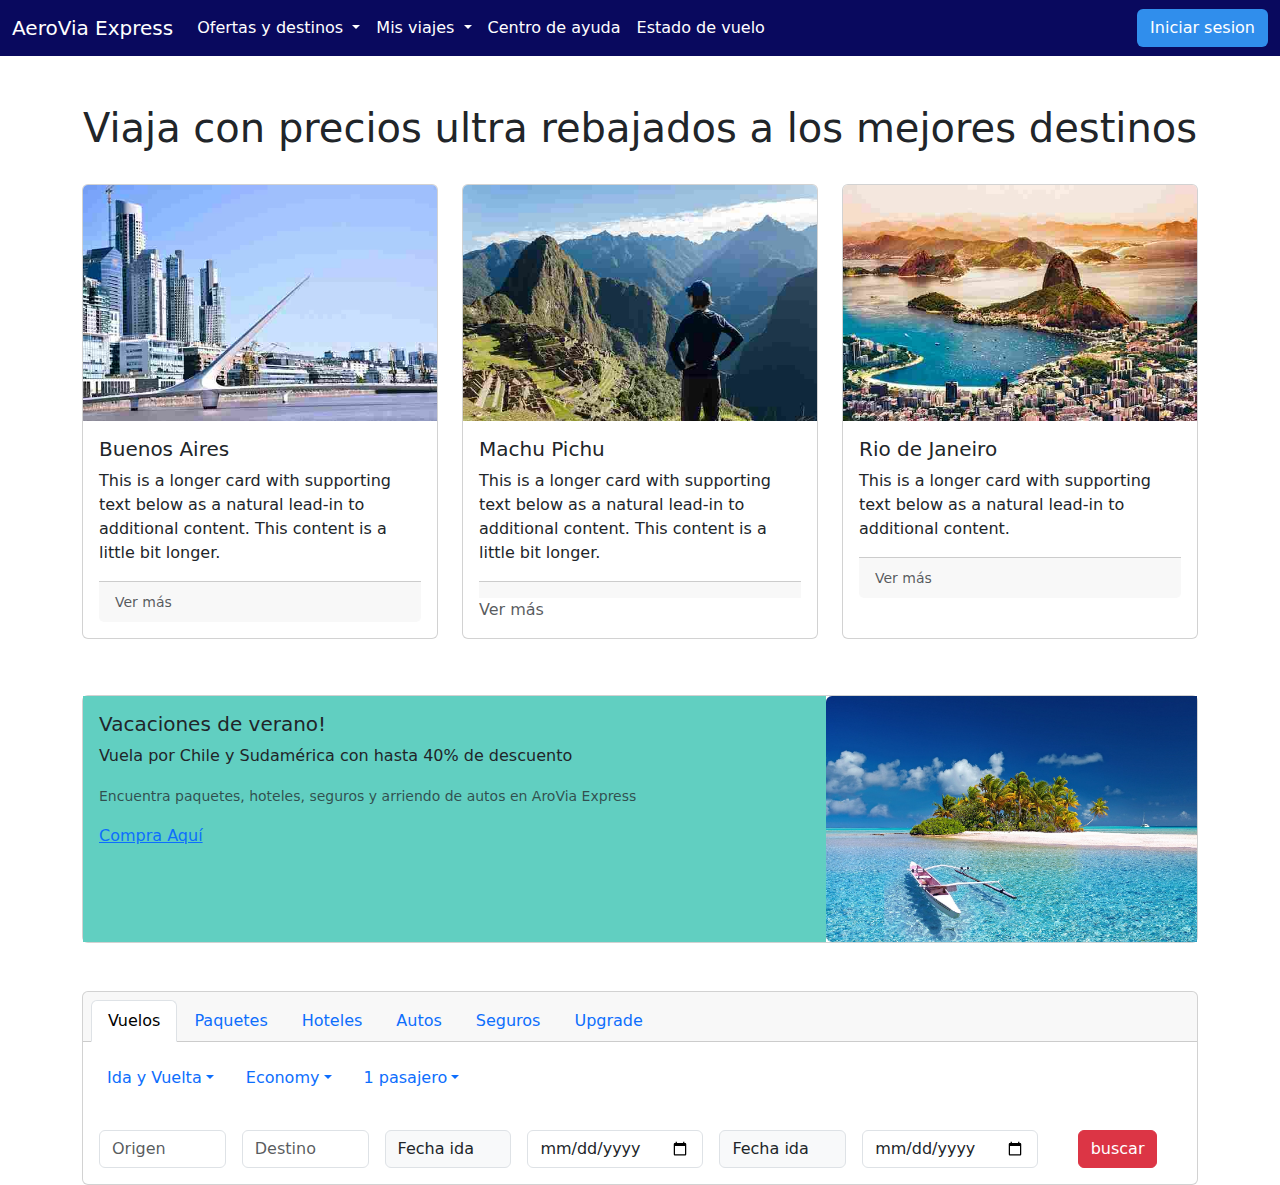
<file: index.html>
<!doctype html>
<html lang="en">

<head>
  <meta charset="utf-8">
  <meta name="viewport" content="width=device-width, initial-scale=1">
  <title>Evaluación m.2 s-6</title>
  <link rel="stylesheet" href="./assets/style.css">
  <link href="https://cdn.jsdelivr.net/npm/bootstrap@5.3.3/dist/css/bootstrap.min.css" rel="stylesheet"
    integrity="sha384-QWTKZyjpPEjISv5WaRU9OFeRpok6YctnYmDr5pNlyT2bRjXh0JMhjY6hW+ALEwIH" crossorigin="anonymous">
</head>

<body>


  <nav class="navbar navbar-expand-lg navbar-dark">
    <div class="container-fluid">
      <a class="navbar-brand" href="#">AeroVia Express</a>
      <button class="navbar-toggler" type="button" data-bs-toggle="collapse" data-bs-target="#navbarNav"
        aria-controls="navbarNav" aria-expanded="false" aria-label="Toggle navigation">
        <span class="navbar-toggler-icon"></span>
      </button>
      <div class="collapse navbar-collapse" id="navbarNav">
        <ul class="navbar-nav me-auto">
          <li class="nav-item dropdown">
            <a class="nav-link dropdown-toggle" data-bs-toggle="dropdown" href="#" role="button" aria-expanded="false">
              Ofertas y destinos
            </a>
            <div class="dropdown-menu">
              <a class="dropdown-item" href="#">Ofertas nacionales</a>
              <a class="dropdown-item" href="#">Ofertas internacionales</a>
              <a class="dropdown-item" href="#">Promociones especiales</a>
            </div>
          </li>
          <li class="nav-item dropdown">
            <a class="nav-link dropdown-toggle" data-bs-toggle="dropdown" href="#" role="button" aria-expanded="false">
              Mis viajes
            </a>
            <div class="dropdown-menu">
              <a class="dropdown-item" href="#">Administrar viajes</a>
              <a class="dropdown-item" href="#">Check-in</a>
              <a class="dropdown-item" href="#">Próximos viajes</a>
            </div>
          </li>
          <li class="nav-item"><a class="nav-link" href="#">Centro de ayuda</a></li>
          <li class="nav-item"><a class="nav-link" href="#">Estado de vuelo</a></li>

        </ul>
        <button class="btn-login btn"> Iniciar sesion</button>
      </div>
    </div>
  </nav>




  <!-- titulo  -->
  <section class="mt-5">
    <div class="container text-center">
      <h1>Viaja con precios ultra rebajados a los mejores destinos</h1>
    </div>
  </section>

  <!-- destinos  -->
  <section class="container mx-auto mt-5">
    <div class="destinos row row-cols-1 row-cols-md-3 g-4">
      <div class="col my-2">
        <div class="card h-100">
          <img src="./assets/img/Buenos aires.jpg" class="card-img-top" alt="buenos aires">
          <div class="card-body">
            <h5 class="card-title">Buenos Aires</h5>
            <p class="card-text">This is a longer card with supporting text below as a natural lead-in to additional
              content. This content is a little bit longer.</p>
            <div class="card-footer">
              <small class="text-muted">Ver más</small>
            </div>
          </div>
        </div>
      </div>
      <div class="col my-2">
        <div class="card h-100">
          <img src="./assets/img/machu pichu.jpg" class="card-img-top" alt="machu pichu">
          <div class="card-body">
            <h5 class="card-title">Machu Pichu</h5>
            <p class="card-text">This is a longer card with supporting text below as a natural lead-in to additional
              content. This content is a little bit longer.</p>
            <div class="card-footer"></div>
            <div small class="text-muted">Ver más</small>
            </div>
          </div>
        </div>
      </div>
      <div class="col my-2">
        <div class="card h-100">
          <img src="./assets/img/Rio de janeiro.jpg" class="card-img-top" alt="rio de janeiro">
          <div class="card-body">
            <h5 class="card-title">Rio de Janeiro</h5>
            <p class="card-text">This is a longer card with supporting text below as a natural lead-in to additional
              content.</p>
            <div class="card-footer">
              <small class="text-muted">Ver más</small>
            </div>
          </div>
        </div>
      </div>
    </div>
    </div>
    </div>
    </div>
  </section>

  <!-- carta horizontal  -->
  <section class="container mt-5">
    <div class="card mb-3">
      <div class="row g-0">
        <div class="col-md-8">
          <div class="promocion card-body h-100">
            <h5 class="card-title">Vacaciones de verano!</h5>
            <p class="card-text">Vuela por Chile y Sudamérica con hasta 40% de descuento</p>
            <p class="card-text"><small class="text-body-secondary">Encuentra paquetes, hoteles, seguros y arriendo de
                autos en AroVia Express</small></p>
            <a href="#">Compra Aquí</a>
          </div>
        </div>
        <div class="col-md-4">
          <img src="./assets/img/polynesia.jpg" class="img-fluid rounded-start h-100" alt="polynesia">
        </div>
      </div>
    </div>
  </section>

  <!-- formulario  -->
  <section class="container mt-5">
    <div class="card text-center">
      <div class="card-header">
        <ul class="nav  nav-tabs card-header-tabs">
          <li class="nav-item">
            <a class="nav-link active" aria-current=" " href="#">Vuelos</a>
          </li>
          <li class="nav-item">
            <a class="nav-link " aria-current="false" href="#">Paquetes</a>
          </li>
          <li class="nav-item">
            <a class="nav-link " aria-current="false" href="#">Hoteles</a>
          </li>
          <li class="nav-item">
            <a class="nav-link " aria-current="false" href="#">Autos</a>
          </li>
          <li class="nav-item">
            <a class="nav-link" aria-current="false" href="#">Seguros</a>
          </li>
          <li class="nav-item">
            <a class="nav-link" aria-current="false" href="#">Upgrade</a>
          </li>
        </ul>
      </div>
      <div class="card-body">
        <ul class="nav nav-pills card-header-pills">
          <li class="nav-item dropdown">
            <a class="nav-link dropdown-toggle" data-bs-toggle="dropdown" href="#" role="button"
              aria-expanded="false">Ida y Vuelta</a>
            <ul class="dropdown-menu">
              <a class="dropdown-item" href="#">Solo ida</a>
              <a class="dropdown-item" href="#">Ida y vuelta</a>
            </ul>
          </li>
          <li class="nav-item dropdown">
            <a class="nav-link dropdown-toggle" data-bs-toggle="dropdown" href="#" role="button"
              aria-expanded="false">Economy</a>
            <ul class="dropdown-menu">
              <a class="dropdown-item" href="#">Economy</a>
              <a class="dropdown-item" href="#">Premium economy</a>
              <a class="dropdown-item" href="#">Business</a>
            </ul>
          </li>
          <li class="nav-item dropdown">
            <a class="nav-link dropdown-toggle" data-bs-toggle="dropdown" href="#" role="button" aria-expanded="false">
              1 pasajero</a>
            <ul class="dropdown-menu">
              <a class="dropdown-item" href="#">1 pasajero</a>
              <a class="dropdown-item" href="#">2 pasajeros</a>
              <a class="dropdown-item" href="#">3 pasajeros</a>
              <a class="dropdown-item" href="#">4 pasajeros</a>
            </ul>
          </li>
        </ul>
      </div>
      <div class="card-body">
        <form class="row g-3 ">
          <div class="col">

            <input type="text" class="form-control" placeholder="Origen" required>
          </div>
          <div class="col">
            <input type="text" class="form-control" placeholder="Destino" required>

          </div>
          <div class="col">
            <span class="input-group-text">Fecha ida</span>
          </div>
          <div class="col">

            <input type="date" class="form-control" id="fechaId" aria-describedby="fechaHelp">
          </div>
          <div class="col">
            <span class="input-group-text">Fecha ida</span>
          </div>
          <div class="col">

            <input type="date" class="form-control" id="fechaId" aria-describedby="fechaHelp">
          </div>
          <div class="col">
            <button class="btn btn-danger">buscar</button>
          </div>
        </form>
      </div>
  </section>
  <script src="https://cdn.jsdelivr.net/npm/bootstrap@5.3.3/dist/js/bootstrap.bundle.min.js"
    integrity="sha384-YvpcrYf0tY3lHB60NNkmXc5s9fDVZLESaAA55NDzOxhy9GkcIdslK1eN7N6jIeHz"
    crossorigin="anonymous"></script>
</body>

</html>
</file>
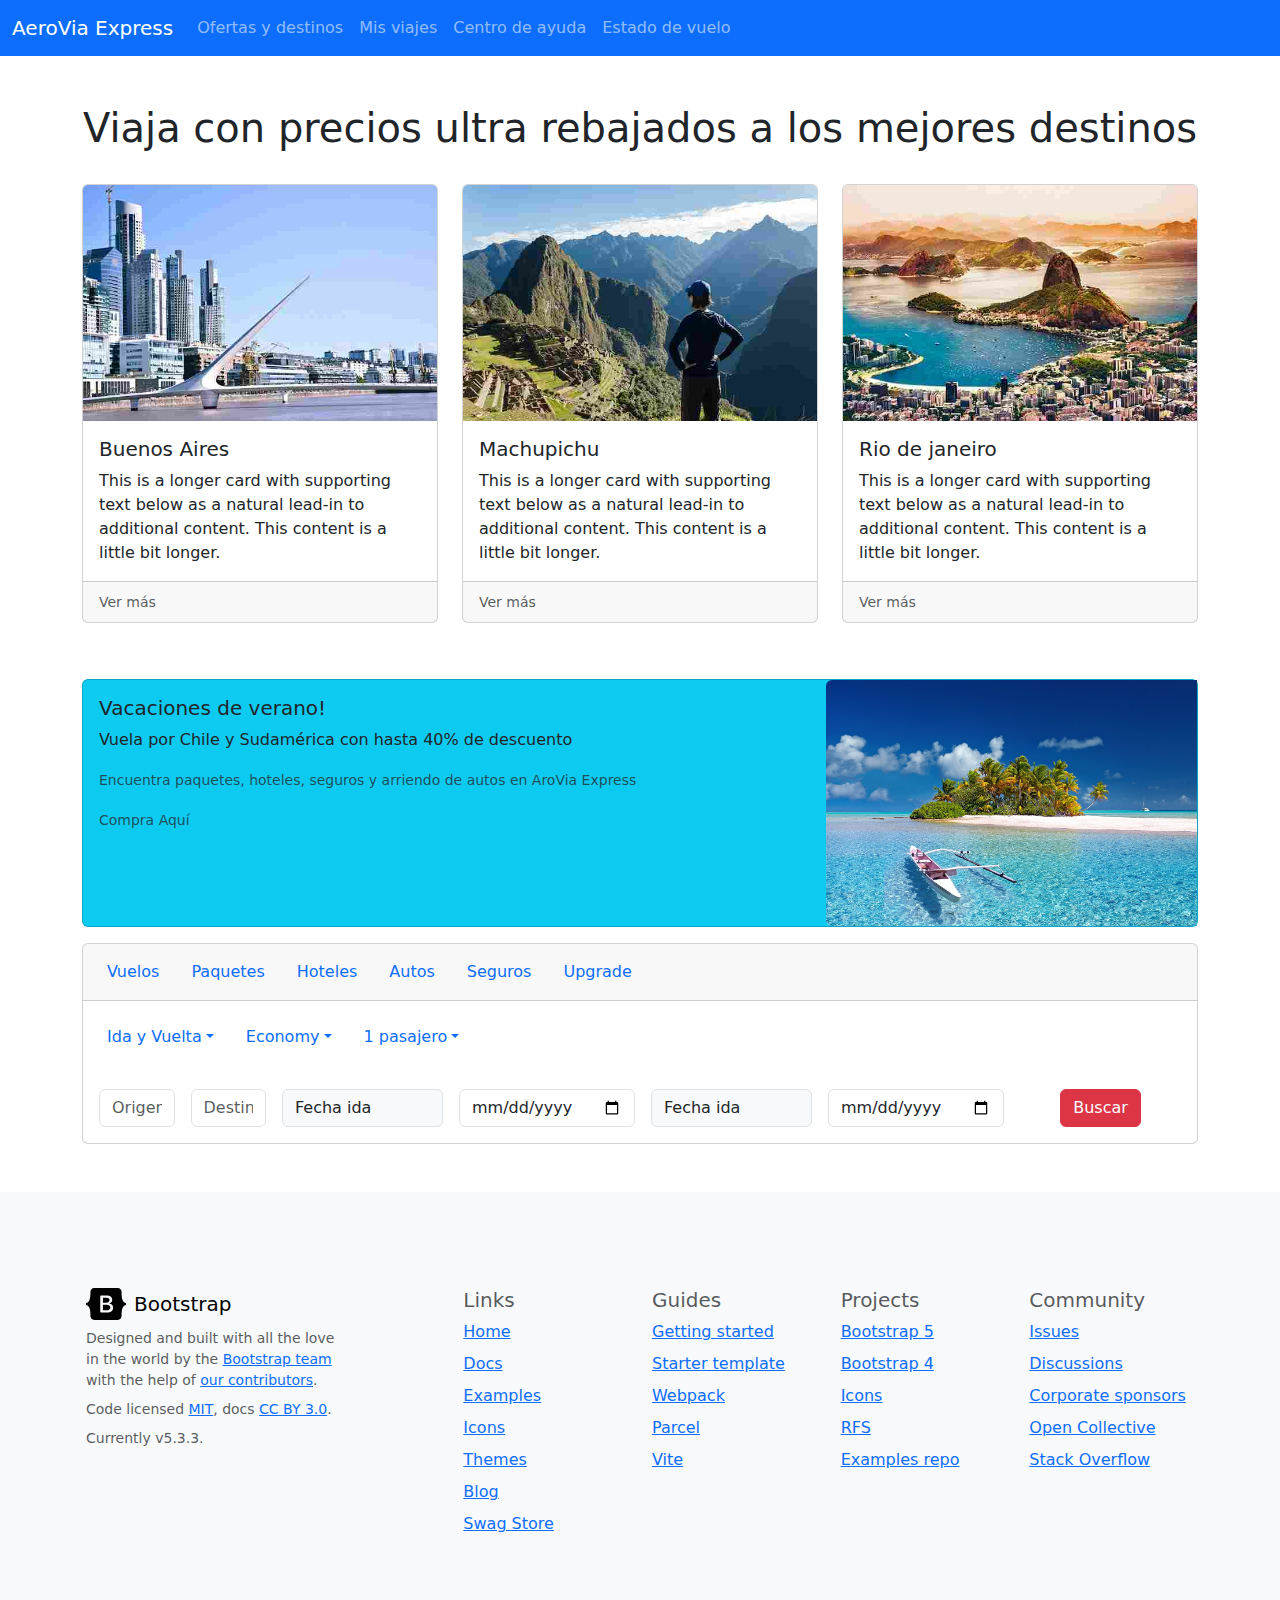
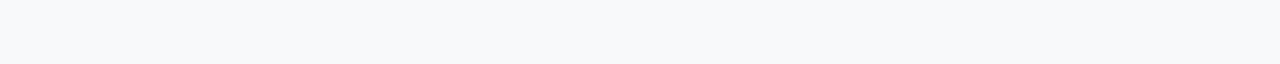
<file: index2.html>
<!doctype html>
<html lang="en">
  <head>
    <meta charset="utf-8">
    <meta name="viewport" content="width=device-width, initial-scale=1">
    <title>AeroVia Express</title>
    <!-- bootstrap css -->
    <!-- 
    Configura el proyecto de manera adecuada para utilizar Bootstrap ya sea por CDN o descarga.
    -->
    <link href="https://cdn.jsdelivr.net/npm/bootstrap@5.3.3/dist/css/bootstrap.min.css" rel="stylesheet" integrity="sha384-QWTKZyjpPEjISv5WaRU9OFeRpok6YctnYmDr5pNlyT2bRjXh0JMhjY6hW+ALEwIH" crossorigin="anonymous">
  </head>
  <body>

    <!-- 
    Utilizando Bootstrap debes colocar un navbar con el nombre de la empresa SKYP y las opciones “Planifica tu Viaje”, “Administra tu vuelo”, “Check-In” y “Centro de Ayuda”.
    https://getbootstrap.com/docs/5.3/components/navbar/#nav
    
    El color del navbar lo encontrarás en Bootstrap.
    https://getbootstrap.com/docs/5.3/components/navbar/#color-schemes
    -->
    <nav class="navbar navbar-expand-lg navbar-dark bg-primary">
      <div class="container-fluid">
        <a class="navbar-brand" href="#">AeroVia Express</a>
        <button class="navbar-toggler" type="button" data-bs-toggle="collapse" data-bs-target="#navbarNav" aria-controls="navbarNav" aria-expanded="false" aria-label="Toggle navigation">
          <span class="navbar-toggler-icon"></span>
        </button>
        <div class="collapse navbar-collapse" id="navbarNav">
          <ul class="navbar-nav">
            <li class="nav-item">
              <a class="nav-link" aria-current="page" href="#">Ofertas y destinos</a>
            </li>
            <li class="nav-item">
              <a class="nav-link" href="#">Mis viajes</a>
            </li>
            <li class="nav-item">
              <a class="nav-link" href="#">Centro de ayuda</a>
            </li>
            <li class="nav-item">
              <a class="nav-link" href="#">Estado de vuelo</a>
            </li>
          </ul>
        </div>
      </div>
    </nav>

    <!-- 
    La página web debe llevar el título “Viaja con precios ultra rebajados a los mejores destinos”.
    -->
    <section class="mt-5">
      <div class="container text-center">
        <h1>Viaja con precios ultra rebajados a los mejores destinos</h1>
      </div>
    </section>

    <!-- 
    Debes colocar tres Card que permitan mostrar los destinos disponibles para viajar (encontrarás las imágenes en el material complementario).
    https://getbootstrap.com/docs/5.3/components/card/#card-groups
    -->
    <section class="container mx-auto mt-5">
      <div class="row row-cols-1 row-cols-md-3 g-4">
        <!-- carta 1 -->
        <div class="col my-2">
          <div class="card h-100">
            <!-- https://imagecompressor.11zon.com/es/compress-photo/compress-photo-to-100kb  -->
            <img src="./img/Buenos aires.jpg" class="card-img-top" alt="buenos aires">
            <div class="card-body">
              <h5 class="card-title">Buenos Aires</h5>
              <p class="card-text">This is a longer card with supporting text below as a natural lead-in to additional content. This content is a little bit longer.</p>
            </div>
            <div class="card-footer">
              <small class="text-muted" data-bs-toggle="modal" data-bs-target="#modalBuenosAires">Ver más</small>
            </div>
          </div>
        </div>
        <!-- carta 2 -->
        <div class="col my-2">
          <div class="card h-100">
            <img src="./img/machu pichu.jpg" class="card-img-top" alt="Machupichu">
            <div class="card-body">
              <h5 class="card-title">Machupichu</h5>
              <p class="card-text">This is a longer card with supporting text below as a natural lead-in to additional content. This content is a little bit longer.</p>
            </div>
            <div class="card-footer">
              <small class="text-muted">Ver más</small>
            </div>
          </div>
        </div>

        <!-- carta 3 -->
        <div class="col my-2">
          <div class="card h-100">
            <img src="./img/Rio de janeiro.jpg" class="card-img-top" alt="Machupichu">
            <div class="card-body">
              <h5 class="card-title">Rio de janeiro</h5>
              <p class="card-text">This is a longer card with supporting text below as a natural lead-in to additional content. This content is a little bit longer.</p>
            </div>
            <div class="card-footer">
              <small class="text-muted">Ver más</small>
            </div>
          </div>
        </div>
    </section>

    <!-- Modal buenos aires -->
    <div class="modal fade" id="modalBuenosAires" tabindex="-1" aria-labelledby="exampleModalLabel" aria-hidden="true">
      <div class="modal-dialog">
        <div class="modal-content">
          <div class="modal-header">
            <h1 class="modal-title fs-5" id="exampleModalLabel">Buenos Aires</h1>
            <button type="button" class="btn-close" data-bs-dismiss="modal" aria-label="Close"></button>
          </div>
          <div class="modal-body"> 
            <!-- cuerpo del modal -->
            <div class="col my-2">
              <div class="card h-100">
                <!-- https://imagecompressor.11zon.com/es/compress-photo/compress-photo-to-100kb  -->
                <img src="./img/Buenos aires.jpg" class="card-img-top" alt="buenos aires">
                <div class="card-body">
                  <h5 class="card-title">Buenos Aires</h5>
                  <p class="card-text">This is a longer card with supporting text below as a natural lead-in to additional content. This content is a little bit longer.</p>
                </div>
                <div class="card-footer">
                  <small class="text-muted" data-bs-toggle="modal" data-bs-target="#modalBuenosAires">Ver más</small>
                </div>
              </div>
            </div>
          </div>
          <div class="modal-footer">
            <button type="button" class="btn btn-secondary" data-bs-dismiss="modal">Close</button>
          </div>
        </div>
      </div>
    </div>

    <!-- carta horizontal https://getbootstrap.com/docs/5.3/components/card/#horizontal-->
    <section class="container mt-5">
      <div class="card mb-3 bg-info">
        <div class="row g-0">
          <div class="col-md-8">
            <div class="card-body">
              <h5 class="card-title">Vacaciones de verano!</h5>
              <p class="card-text">Vuela por Chile y Sudamérica con hasta 40% de descuento</p>
              <p class="card-text"><small class="text-body-secondary">Encuentra paquetes, hoteles, seguros y arriendo de autos en AroVia Express</small></p>
              <p class="card-text"><small class="text-body-secondary">Compra Aquí</small></p>
            </div>
          </div>
          <div class="col-md-4">
            <img src="./img/polynesia.jpg" class="img-fluid rounded-start h-100" alt="polynesia">
          </div>
        </div>
      </div>
    </section>
    
    <!-- formulario horizontal -->
    <!--https://getbootstrap.com/docs/5.3/components/card/#navigation-->
    <section class="container">
      <div class="card text-center">
        <div class="card-header">
          <ul class="nav nav-pills card-header-pills">
            <li class="nav-item">
              <a class="nav-link" href="#">Vuelos</a>
            </li>
            <li class="nav-item">
              <a class="nav-link" href="#">Paquetes</a>
            </li>
            <li class="nav-item">
              <a class="nav-link" href="#">Hoteles</a>
            </li>
            <li class="nav-item">
              <a class="nav-link" href="#">Autos</a>
            </li>
            <li class="nav-item">
              <a class="nav-link" href="#">Seguros</a>
            </li>
            <li class="nav-item">
              <a class="nav-link" href="#">Upgrade</a>
            </li>
          </ul>
        </div>
        <div class="card-body">
          <!-- https://getbootstrap.com/docs/5.3/components/navs-tabs/#pills-with-dropdowns -->
          <ul class="nav nav-pills card-header-pills">
            <li class="nav-item dropdown">
              <a class="nav-link dropdown-toggle" data-bs-toggle="dropdown" href="#" role="button" aria-expanded="false">Ida y Vuelta</a>
              <ul class="dropdown-menu">
                <li><a class="dropdown-item" href="#">Action</a></li>
                <li><a class="dropdown-item" href="#">Another action</a></li>
                <li><a class="dropdown-item" href="#">Something else here</a></li>
                <li><hr class="dropdown-divider"></li>
                <li><a class="dropdown-item" href="#">Separated link</a></li>
              </ul>
            </li>
            <li class="nav-item dropdown">
              <a class="nav-link dropdown-toggle" data-bs-toggle="dropdown" href="#" role="button" aria-expanded="false">Economy</a>
              <ul class="dropdown-menu">
                <li><a class="dropdown-item" href="#">Action</a></li>
                <li><a class="dropdown-item" href="#">Another action</a></li>
                <li><a class="dropdown-item" href="#">Something else here</a></li>
                <li><hr class="dropdown-divider"></li>
                <li><a class="dropdown-item" href="#">Separated link</a></li>
              </ul>
            </li>
            <li class="nav-item dropdown">
              <a class="nav-link dropdown-toggle" data-bs-toggle="dropdown" href="#" role="button" aria-expanded="false">1 pasajero</a>
              <ul class="dropdown-menu">
                <li><a class="dropdown-item" href="#">Action</a></li>
                <li><a class="dropdown-item" href="#">Another action</a></li>
                <li><a class="dropdown-item" href="#">Something else here</a></li>
                <li><hr class="dropdown-divider"></li>
                <li><a class="dropdown-item" href="#">Separated link</a></li>
              </ul>
            </li>
          </ul>
        </div>
        <div class="card-body">
          <div class="row g-3">
            <div class="col-sm-6 col-lg-1">
              <input type="text" class="form-control" placeholder="Origen" aria-label="Origen">
            </div>
            <div class="col-sm-6 col-lg-1">
              <input type="text" class="form-control" placeholder="Destino" aria-label="Destino">
            </div>
            <div class="col">
              <!-- https://getbootstrap.com/docs/5.3/forms/input-group/#basic-example -->
              <span class="input-group-text">Fecha ida</span>
            </div>
            <div class="col">
              <input type="date" class="form-control" placeholder="Fecha ida" aria-label="Zip">
            </div>
            <div class="col">
              <!-- https://getbootstrap.com/docs/5.3/forms/input-group/#basic-example -->
              <span class="input-group-text">Fecha ida</span>
            </div>
            <div class="col">
              <input type="date" class="form-control" placeholder="Fecha vuelta" aria-label="Zip">
            </div>
            <div class="col">
              <button class="btn btn-danger">Buscar</button>
            </div>
          </div>
        </div>
      </div>
    </section> 

    <!-- footer -->
    <footer class="bd-footer py-4 py-md-5 mt-5 bg-body-tertiary">
      <div class="container py-4 py-md-5 px-4 px-md-3 text-body-secondary">
        <div class="row">
          <div class="col-lg-3 mb-3">
            <a class="d-inline-flex align-items-center mb-2 text-body-emphasis text-decoration-none" href="/" aria-label="Bootstrap">
              <svg xmlns="http://www.w3.org/2000/svg" width="40" height="32" class="d-block me-2" viewBox="0 0 118 94" role="img"><title>Bootstrap</title><path fill-rule="evenodd" clip-rule="evenodd" d="M24.509 0c-6.733 0-11.715 5.893-11.492 12.284.214 6.14-.064 14.092-2.066 20.577C8.943 39.365 5.547 43.485 0 44.014v5.972c5.547.529 8.943 4.649 10.951 11.153 2.002 6.485 2.28 14.437 2.066 20.577C12.794 88.106 17.776 94 24.51 94H93.5c6.733 0 11.714-5.893 11.491-12.284-.214-6.14.064-14.092 2.066-20.577 2.009-6.504 5.396-10.624 10.943-11.153v-5.972c-5.547-.529-8.934-4.649-10.943-11.153-2.002-6.484-2.28-14.437-2.066-20.577C105.214 5.894 100.233 0 93.5 0H24.508zM80 57.863C80 66.663 73.436 72 62.543 72H44a2 2 0 01-2-2V24a2 2 0 012-2h18.437c9.083 0 15.044 4.92 15.044 12.474 0 5.302-4.01 10.049-9.119 10.88v.277C75.317 46.394 80 51.21 80 57.863zM60.521 28.34H49.948v14.934h8.905c6.884 0 10.68-2.772 10.68-7.727 0-4.643-3.264-7.207-9.012-7.207zM49.948 49.2v16.458H60.91c7.167 0 10.964-2.876 10.964-8.281 0-5.406-3.903-8.178-11.425-8.178H49.948z" fill="currentColor"></path></svg>
              <span class="fs-5">Bootstrap</span>
            </a>
            <ul class="list-unstyled small">
              <li class="mb-2">Designed and built with all the love in the world by the <a href="/docs/5.3/about/team/">Bootstrap team</a> with the help of <a href="https://github.com/twbs/bootstrap/graphs/contributors">our contributors</a>.</li>
              <li class="mb-2">Code licensed <a href="https://github.com/twbs/bootstrap/blob/main/LICENSE" target="_blank" rel="license noopener">MIT</a>, docs <a href="https://creativecommons.org/licenses/by/3.0/" target="_blank" rel="license noopener">CC BY 3.0</a>.</li>
              <li class="mb-2">Currently v5.3.3.</li>
            </ul>
          </div>
          <div class="col-6 col-lg-2 offset-lg-1 mb-3">
            <h5>Links</h5>
            <ul class="list-unstyled">
              <li class="mb-2"><a href="/">Home</a></li>
              <li class="mb-2"><a href="/docs/5.3/">Docs</a></li>
              <li class="mb-2"><a href="/docs/5.3/examples/">Examples</a></li>
              <li class="mb-2"><a href="https://icons.getbootstrap.com/">Icons</a></li>
              <li class="mb-2"><a href="https://themes.getbootstrap.com/">Themes</a></li>
              <li class="mb-2"><a href="https://blog.getbootstrap.com/">Blog</a></li>
              <li class="mb-2"><a href="https://cottonbureau.com/people/bootstrap" target="_blank" rel="noopener">Swag Store</a></li>
            </ul>
          </div>
          <div class="col-6 col-lg-2 mb-3">
            <h5>Guides</h5>
            <ul class="list-unstyled">
              <li class="mb-2"><a href="/docs/5.3/getting-started/">Getting started</a></li>
              <li class="mb-2"><a href="/docs/5.3/examples/starter-template/">Starter template</a></li>
              <li class="mb-2"><a href="/docs/5.3/getting-started/webpack/">Webpack</a></li>
              <li class="mb-2"><a href="/docs/5.3/getting-started/parcel/">Parcel</a></li>
              <li class="mb-2"><a href="/docs/5.3/getting-started/vite/">Vite</a></li>
            </ul>
          </div>
          <div class="col-6 col-lg-2 mb-3">
            <h5>Projects</h5>
            <ul class="list-unstyled">
              <li class="mb-2"><a href="https://github.com/twbs/bootstrap" target="_blank" rel="noopener">Bootstrap 5</a></li>
              <li class="mb-2"><a href="https://github.com/twbs/bootstrap/tree/v4-dev" target="_blank" rel="noopener">Bootstrap 4</a></li>
              <li class="mb-2"><a href="https://github.com/twbs/icons" target="_blank" rel="noopener">Icons</a></li>
              <li class="mb-2"><a href="https://github.com/twbs/rfs" target="_blank" rel="noopener">RFS</a></li>
              <li class="mb-2"><a href="https://github.com/twbs/examples/" target="_blank" rel="noopener">Examples repo</a></li>
            </ul>
          </div>
          <div class="col-6 col-lg-2 mb-3">
            <h5>Community</h5>
            <ul class="list-unstyled">
              <li class="mb-2"><a href="https://github.com/twbs/bootstrap/issues" target="_blank" rel="noopener">Issues</a></li>
              <li class="mb-2"><a href="https://github.com/twbs/bootstrap/discussions" target="_blank" rel="noopener">Discussions</a></li>
              <li class="mb-2"><a href="https://github.com/sponsors/twbs" target="_blank" rel="noopener">Corporate sponsors</a></li>
              <li class="mb-2"><a href="https://opencollective.com/bootstrap" target="_blank" rel="noopener">Open Collective</a></li>
              <li class="mb-2"><a href="https://stackoverflow.com/questions/tagged/bootstrap-5" target="_blank" rel="noopener">Stack Overflow</a></li>
            </ul>
          </div>
        </div>
      </div>
    </footer>



    <!-- bootstrap js -->
    <!-- 
    Configura el proyecto de manera adecuada para utilizar Bootstrap ya sea por CDN o descarga.
    -->
    <script src="https://cdn.jsdelivr.net/npm/bootstrap@5.3.3/dist/js/bootstrap.bundle.min.js" integrity="sha384-YvpcrYf0tY3lHB60NNkmXc5s9fDVZLESaAA55NDzOxhy9GkcIdslK1eN7N6jIeHz" crossorigin="anonymous"></script>
  </body>
</html>
</file>
<file: assets/style.css>
nav {
    background-color: rgb(9, 9, 94) !important;
}

.navbar-nav .nav-link {
    color: white !important;
}

.btn-login {
    background-color: rgb(48, 142, 236)!important;
    color: white !important;
    border-radius: 20px;
    padding: 5px 15px;
    border: none;
    font-weight: bold;
}

.promocion {
    background-color: rgb(97, 207, 193) !important;
}
</file>
